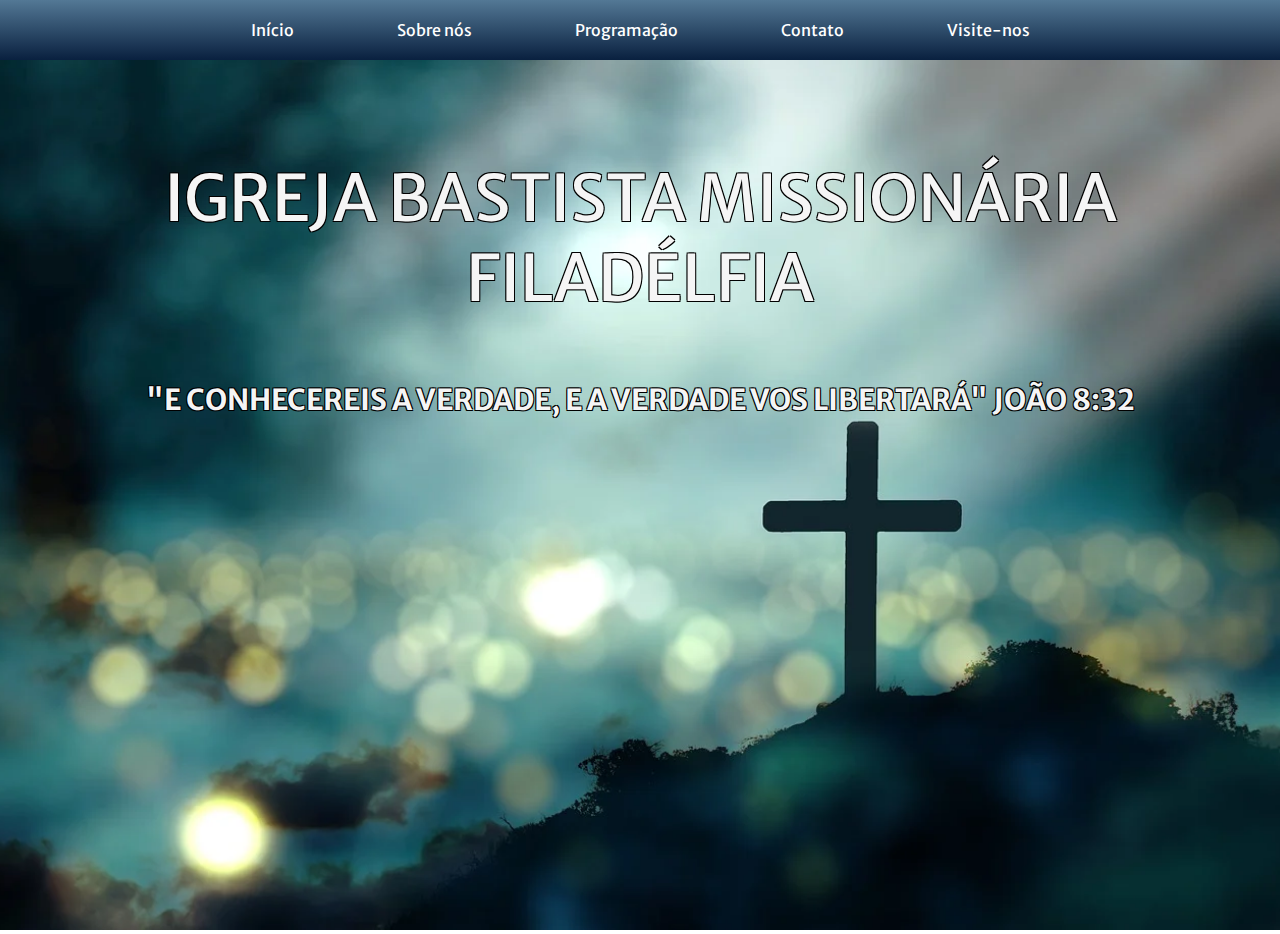
<file: index.html>
<!DOCTYPE html>
<html lang="pt-br">
<head>
    <meta charset="UTF-8">
    <meta name="viewport" content="width=device-width, initial-scale=1.0">
    <title>IBMF</title>
    <link rel="stylesheet" href="style.css">
    <style>
        @import url('https://fonts.googleapis.com/css2?family=Kaushan+Script&family=Lilita+One&family=Reddit+Mono:wght@200..900&family=Signika+Negative:wght@300..700&display=swap');
        @import url('https://fonts.googleapis.com/css2?family=Merriweather+Sans:ital,wght@0,300..800;1,300..800&display=swap');
</style>
    </style>
</head>
<body>
    <header>
        <nav>
            <ul>
                
                <li><a href="index.html">Início</a></li>
                <li><a href="about.html">Sobre nós</a></li>
                <li><a href="programacao.html">Programação</a></li>
                <li><a href="contato.html">Contato</a></li>
                <li><a href="visite.html">Visite-nos</a></li>
            </ul>
        </nav>
    
    </header>
    <main>
        <img src="./img/cross.webp" alt="Imagem de fundo">
        
    </main>
        <div class="main-container">
            <div class="title"><p>IGREJA BASTISTA MISSIONÁRIA FILADÉLFIA</p></div>
            <!-- <div class="title">IGREJA BASTISTA MISSIONÁRIA FILADÉLFIA</div> -->
            <h3>"E CONHECEREIS A VERDADE, E A VERDADE VOS LIBERTARÁ" JOÃO 8:32</h3>
            
        </div>
</body>
</html>
</file>
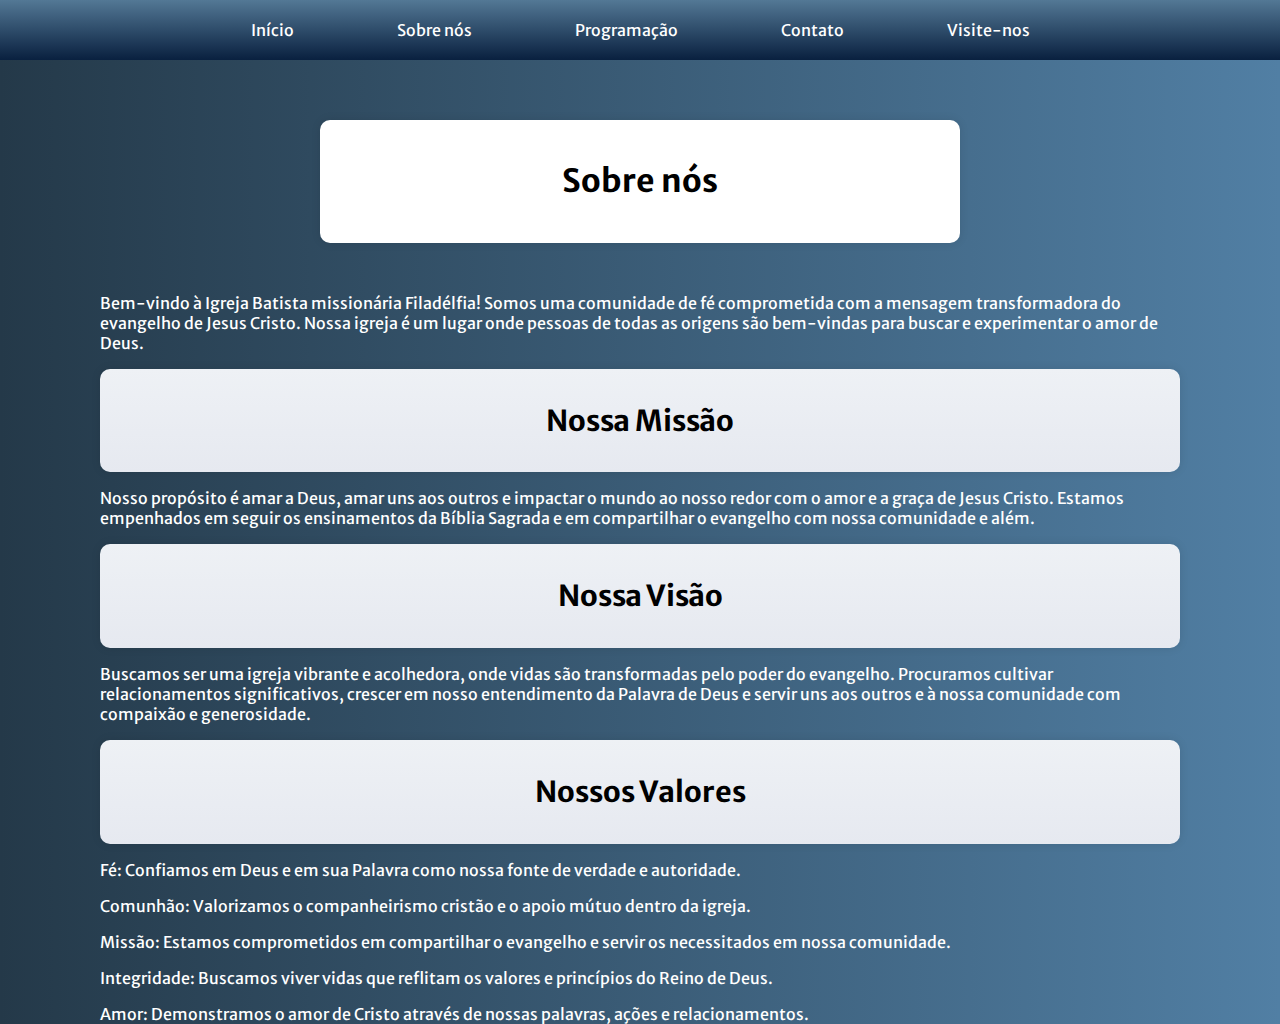
<file: about.html>
<!DOCTYPE html>
<html lang="pt-br">
<head>
    <meta charset="UTF-8">
    <meta name="viewport" content="width=device-width, initial-scale=1.0">
    <title>IBMF</title>
    <link rel="stylesheet" href="style.css">
    <style>
        @import url('https://fonts.googleapis.com/css2?family=Kaushan+Script&family=Lilita+One&family=Reddit+Mono:wght@200..900&family=Signika+Negative:wght@300..700&display=swap');
        @import url('https://fonts.googleapis.com/css2?family=Merriweather+Sans:ital,wght@0,300..800;1,300..800&display=swap');

        body {
            background-image: linear-gradient(to right, #243949 0%, #517fa4 100%);  
        }

        .about-us {
            color: black;
            text-align: center;
            max-width: 600px;
            margin: 50px auto;
            padding: 20px;
            background-color: #fff;
            border-radius: 10px;
            box-shadow: 0 0 10px rgba(0, 0, 0, 0.1);
        }

        p {
            color: #ffff;
        }

        .topicos {
            color: black;
            border-radius: 10px;
            box-shadow: 0 0 10px rgba(0, 0, 0, 0.1);
            background-image: linear-gradient(to top, #e6e9f0 0%, #eef1f5 100%);
            padding: 5px;
            display: flex;
            justify-content: center;


        }

        .msg {
            text-align: left;
        }
        
        main {
            padding: 10px 100px;
        }

    </style>
</head>
<body>
    <header>
        <nav>
            <ul>
                
                <li><a href="index.html">Início</a></li>
                <li><a href="about.html">Sobre nós</a></li>
                <li><a href="programacao.html">Programação</a></li>
                <li><a href="contato.html">Contato</a></li>
                <li><a href="visite.html">Visite-nos</a></li>
            </ul>
        </nav>
    
    </header>
    <main>
        <div class="about-us"><h1>Sobre nós</h1></div>
        
        <div class="msg"><p>Bem-vindo à Igreja Batista missionária Filadélfia! Somos uma comunidade de fé comprometida com a mensagem transformadora do evangelho de Jesus Cristo. Nossa igreja é um lugar onde pessoas de todas as origens são bem-vindas para buscar e experimentar o amor de Deus.</p></div>
        <div class="topicos"><h3>Nossa Missão</h3></div>
        <div class="msg"><p>Nosso propósito é amar a Deus, amar uns aos outros e impactar o mundo ao nosso redor com o amor e a graça de Jesus Cristo. Estamos empenhados em seguir os ensinamentos da Bíblia Sagrada e em compartilhar o evangelho com nossa comunidade e além.</p></div>
        <div class="topicos"><h3>Nossa Visão</h3></div>
        <div class=msg><p>Buscamos ser uma igreja vibrante e acolhedora, onde vidas são transformadas pelo poder do evangelho. Procuramos cultivar relacionamentos significativos, crescer em nosso entendimento da Palavra de Deus e servir uns aos outros e à nossa comunidade com compaixão e generosidade.</p></div>
        <div class="topicos"><h3>Nossos Valores</h3></div>
        <p> Fé: Confiamos em Deus e em sua Palavra como nossa fonte de verdade e autoridade.</p>
        <p>Comunhão: Valorizamos o companheirismo cristão e o apoio mútuo dentro da igreja.</p>
        <p>Missão: Estamos comprometidos em compartilhar o evangelho e servir os necessitados em nossa comunidade.</p>
        <p>Integridade: Buscamos viver vidas que reflitam os valores e princípios do Reino de Deus.</p>
        <p>Amor: Demonstramos o amor de Cristo através de nossas palavras, ações e relacionamentos.</p>
    </main>            
</body>
</html>
</file>
<file: style.css>
/* MENU NAVEGAÇÃO */

body, html {
    margin: 0;
    padding: 0;
    height: 100%;
    font-family: "Merriweather Sans", sans-serif;
    font-optical-sizing: auto;
   
}


header {
    background-image: linear-gradient(to top, #09203f 0%, #537895 100%); /*cor do texto */
    padding: 20px 0; /* muda tamanho da faixa de cima */
    
}

ul {
    list-style: none; /* Remove marcadores de lista */
    padding: 0;
    margin: 0;
    text-align: center;
}

li {
    display: inline-block;
}

a {
    text-decoration: none;
    color: #fff;
    padding: 30px 50px;
    align-items: center;
}


/* PAGINA PRINCIPAL */

main {
    height: calc(100% - 30px); /* Altura total da tela menos a altura do cabeçalho */
}

main img {
    width: 100%;
    height: 100%;
    object-fit: cover; /* Ajustar a imagem para preencher o contêiner mantendo a proporção */
    position: relative; /* Adiciona posicionamento relativo */
    width: 100%;
    height: 100%;
    object-fit: cover; /* Ajusta a imagem para preencher o contêiner mantendo a proporção */
}


.main-container {
    position: absolute; /* Define a posição absoluta para que o texto possa ser movido livremente */
    top: 30%; /* Define a posição verticalmente no meio */
    left: 50%; /* Define a posição horizontalmente no meio */
    transform: translate(-50%, -50%); /* Move o texto de volta em 50% de sua própria largura e altura */
    text-align: center; /* Centraliza o texto horizontalmente */
    color: whitesmoke; /* Define a cor do texto */
    font-family: "Merriweather Sans", sans-serif;
    text-shadow: 
    -1px -1px 0 #000,  
    1px -1px 0 #000,
    -1px 1px 0 #000,
    1px 1px 0 #000;;
    z-index: 1; /* Garante que o texto esteja na frente da imagem */
    width: 100%;
   
    
}

.title {
    align-items: center;
    font-size: 4rem; /* Define o tamanho da fonte */
    font-family: "Merriweather Sans", sans-serif;
    /* font-family: 'Lucida Sans', 'Lucida Sans Regular', 'Lucida Grande', 'Lucida Sans Unicode', Geneva, Verdana, sans-serif;  */
    

}

h3 {
    font-size: 1.8rem;
}




.map-responsive{
    overflow:hidden;
    padding-bottom:56.25%;
    position:relative;
    height:0;

}

.map-responsive iframe{
    left:0;
    top:0;
    height:100%;
    width:100%;
    position:absolute;

}
</file>
